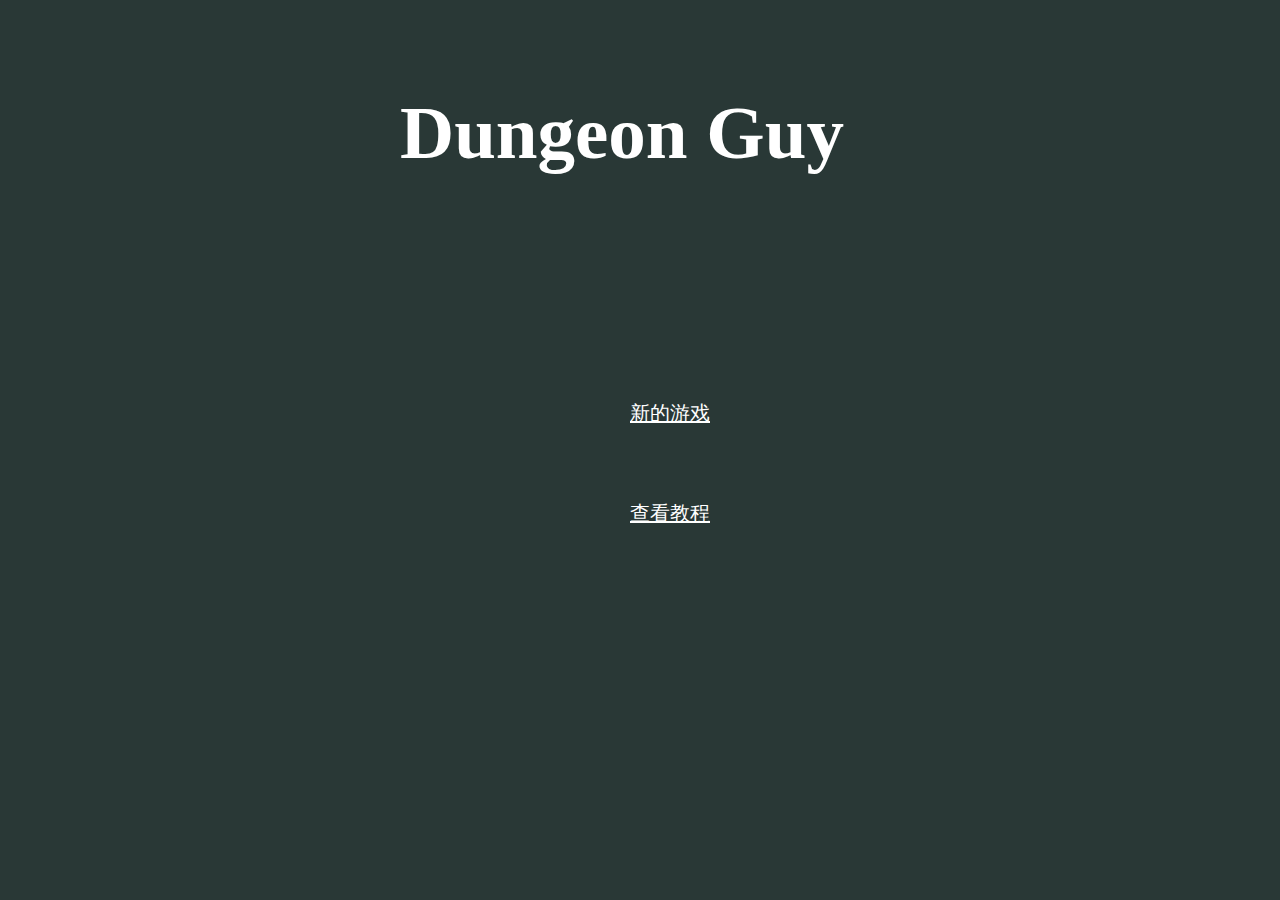
<file: index.html>
<!DOCTYPE html>
<html>
	<head>
		<meta charset="utf-8" />
		<title>Dungeon Guy Index</title>
		<LINK href="css/style.css" type=text/css rel=stylesheet>
	</head>
	<body>
		<div class="ini">
		<h1 id="head">Dungeon Guy</h1>
		<div class="ui">
			<p><a href="game.html" id="gamebutton">新的游戏</a></p>
			<p><a href="helper.html" id="helpbutton">查看教程</a></p>
		</div>
		</div>
	</body>
</html>
</file>
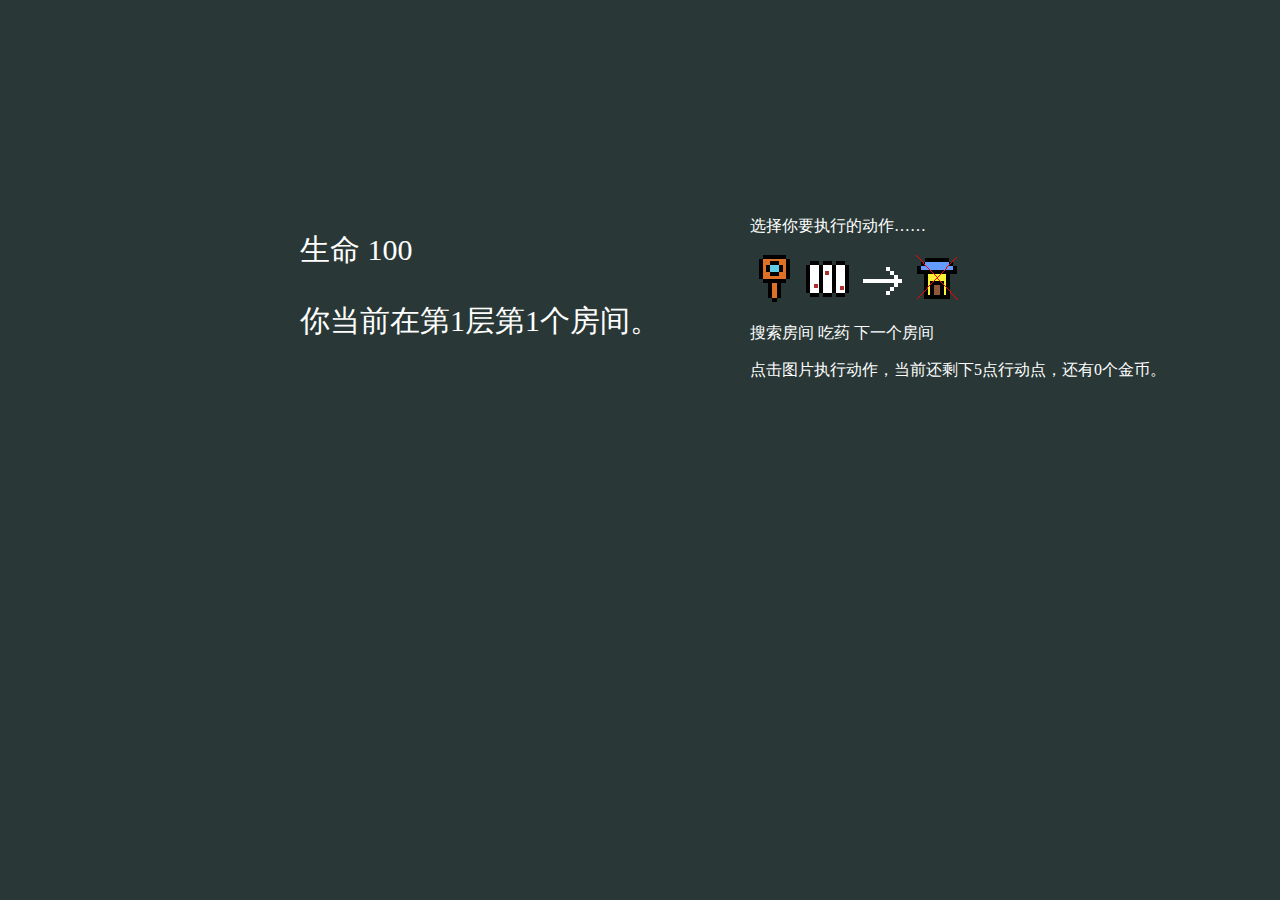
<file: game.html>
<!DOCTYPE html>
<html>
	<head>
		<meta charset="utf-8">
		<title>Game</title>
		<LINK href="css/style.css" type=text/css rel=stylesheet>
	</head>
	<body>
		<div class="imfornation">
			<p id="health">health</p>
			<p id="layerAndRoom">layer</p>
		</div>
		<div class="action">
			<p>选择你要执行的动作……</p>
			<img src="img/seartch%20button.png" height="50" width="50" alt="搜索" onmouseover="seartchButtonTouch()" onclick="seartch()" id="seartchButton" onmouseout="seartchButtonLeave()"></img>
			<img src="img/pill.png" height="50" width="50" alt="增加生命值" onclick="treat()" onmouseover="pillButtonTouch()" id="pillButton" onmouseout="pillButtonLeave()"></img>
			<img src="img/continue.png" height="50" width="50" alt="继续" onclick="下一个房间()" onmouseover="continueButtonTouch()" id="continue" onmouseout="continueButtonLeave()"></img>
			<img src="img/shop.png" height="50" width="50" alt="商店" onclick="商店()" id="shopImage" onmouseover="shopButtonTouch()" onmouseout="shopButtonLeave()"></img>
			<p>搜索房间 吃药 下一个房间</p>
			<p id="actionPoint">点击图片执行动作，当前还剩下0点行动点</p>
		</div>
		<p id="show"></p>
		<script src="js/game.js"></script>
		<div id="specialEvent"></div>
	</body>
</html>
</file>
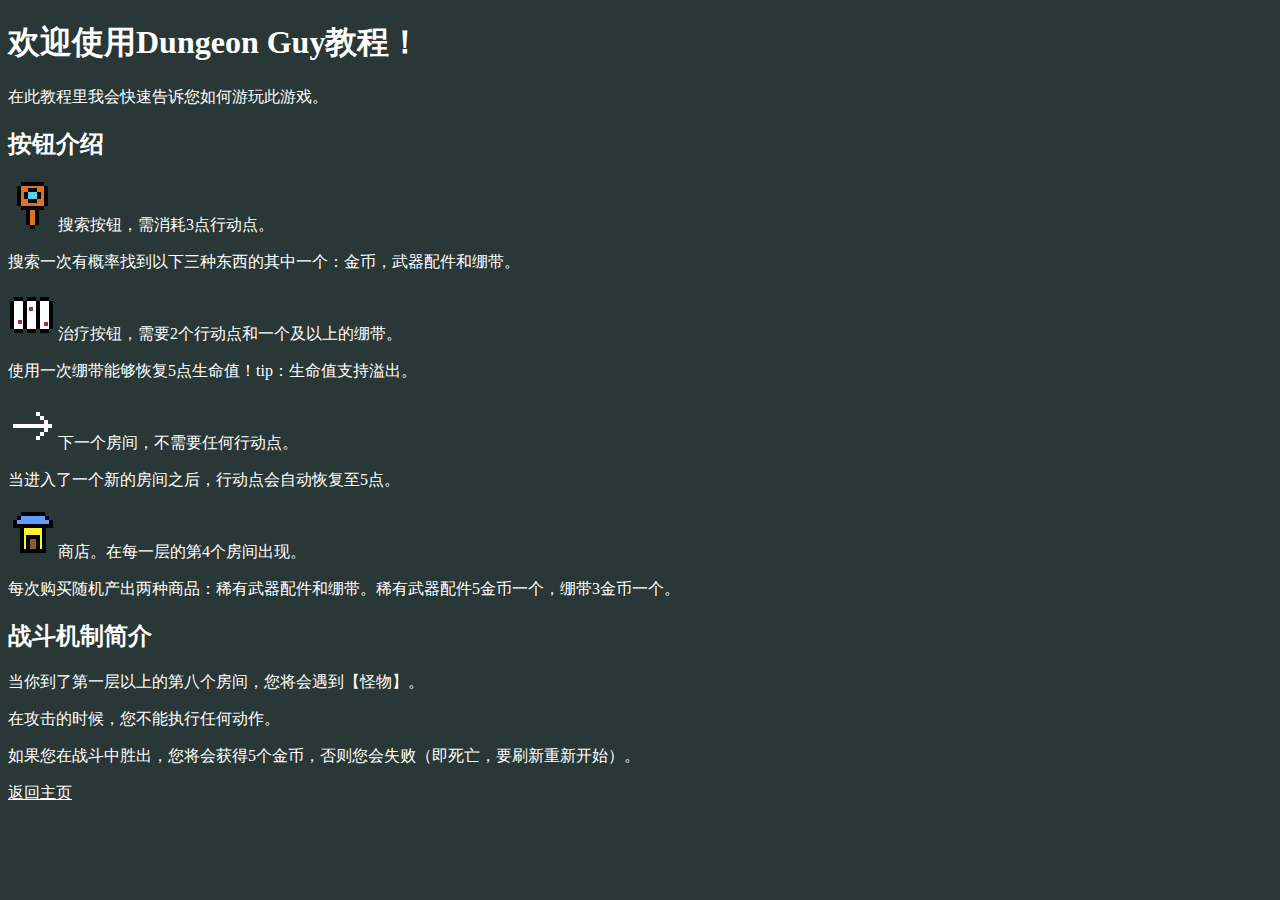
<file: helper.html>
<!DOCTYPE html>
<html>
	<head>
		<meta charset="utf-8">
		<title>Dungeon Guy教程</title>
		<LINK href="css/style.css" type=text/css rel=stylesheet >
	</head>
	<body>
		<h1>欢迎使用Dungeon Guy教程！</h1>
		<p>在此教程里我会快速告诉您如何游玩此游戏。</p>
		<h2>按钮介绍</h2>
		<p><img src="img/seartch%20button.png" height=50 width=50 ></img>搜索按钮，需消耗3点行动点。</p>
		<p>搜索一次有概率找到以下三种东西的其中一个：金币，武器配件和绷带。</p>
		<p><img src="img/pill.png" height=50 width=50 ></img>治疗按钮，需要2个行动点和一个及以上的绷带。</p>
		<p>使用一次绷带能够恢复5点生命值！tip：生命值支持溢出。</p>
		<p><img src="img/continue.png" height=50 width=50 ></img>下一个房间，不需要任何行动点。</p>
		<p>当进入了一个新的房间之后，行动点会自动恢复至5点。</p>
		<p><img src="img/shop.png" height=50 width=50 ></img>商店。在每一层的第4个房间出现。</p>
		<p>每次购买随机产出两种商品：稀有武器配件和绷带。稀有武器配件5金币一个，绷带3金币一个。</p>
		<h2>战斗机制简介</h2>
		<p>当你到了第一层以上的第八个房间，您将会遇到【怪物】。</p>
		<p>在攻击的时候，您不能执行任何动作。</p>
		<p>如果您在战斗中胜出，您将会获得5个金币，否则您会失败（即死亡，要刷新重新开始）。</p>
		<a href="index.html">返回主页</a>
	</body>
</html>
</file>
<file: css/style.css>
body{
	background-color: #293836;
	color: #ffffff;
}
#head{
	font-size: 75px;
	position: absolute;
	top: 40px;
	left: 400px;
}
#gamebutton{
	color: #FFFFFF;
	position: absolute;
	top: 400px;
	left: 630px;
	font-size: 20px;
}
.imfornation{
	font-size: 30px;
	position: absolute;
	top: 200px;
	left: 300px;
}
.action{
	position: absolute;
	top: 200px;
	left: 750px;
}
#show{
	position: absolute;
	bottom: 150px;
	right: 450px;
}
#helpbutton{
	color: #FFFFFF;
	position: absolute;
	top: 500px;
	left: 630px;
	font-size: 20px;
}
a{
	color: #FFFFFF;
}
</file>
